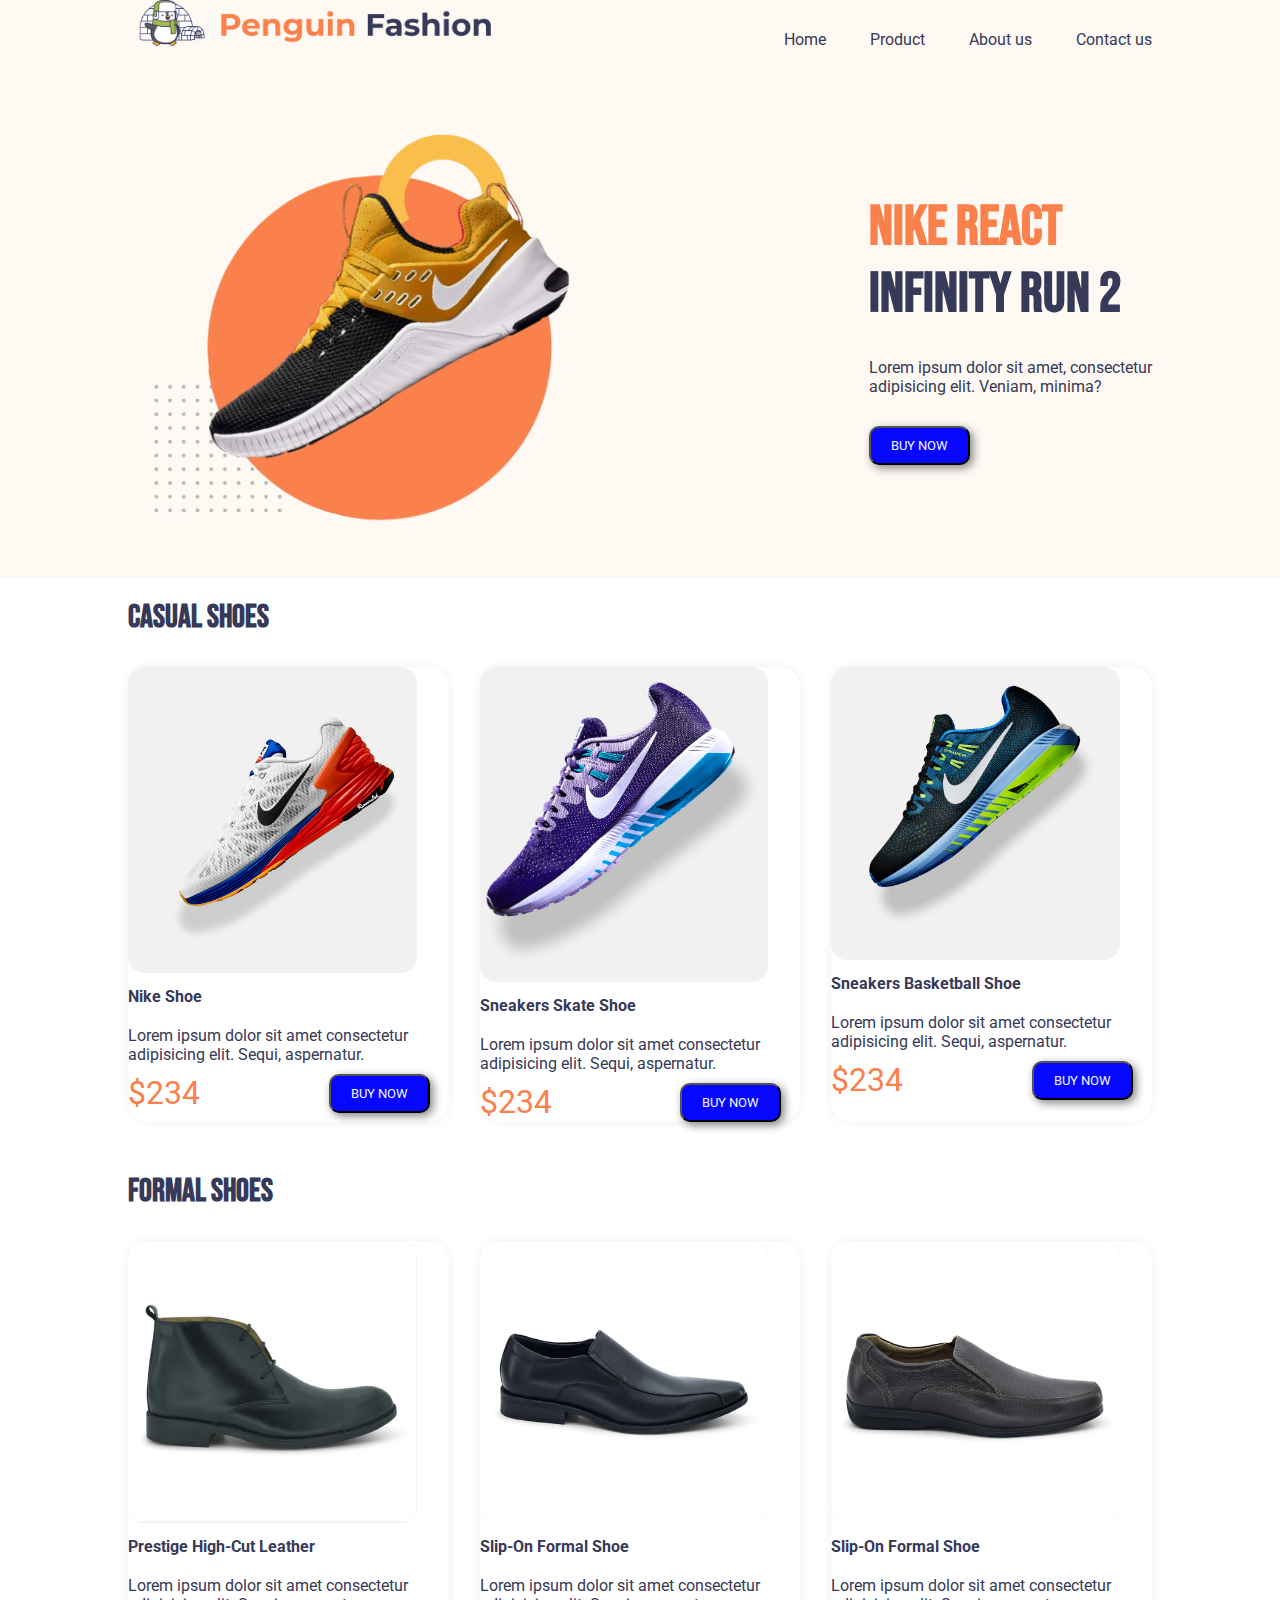
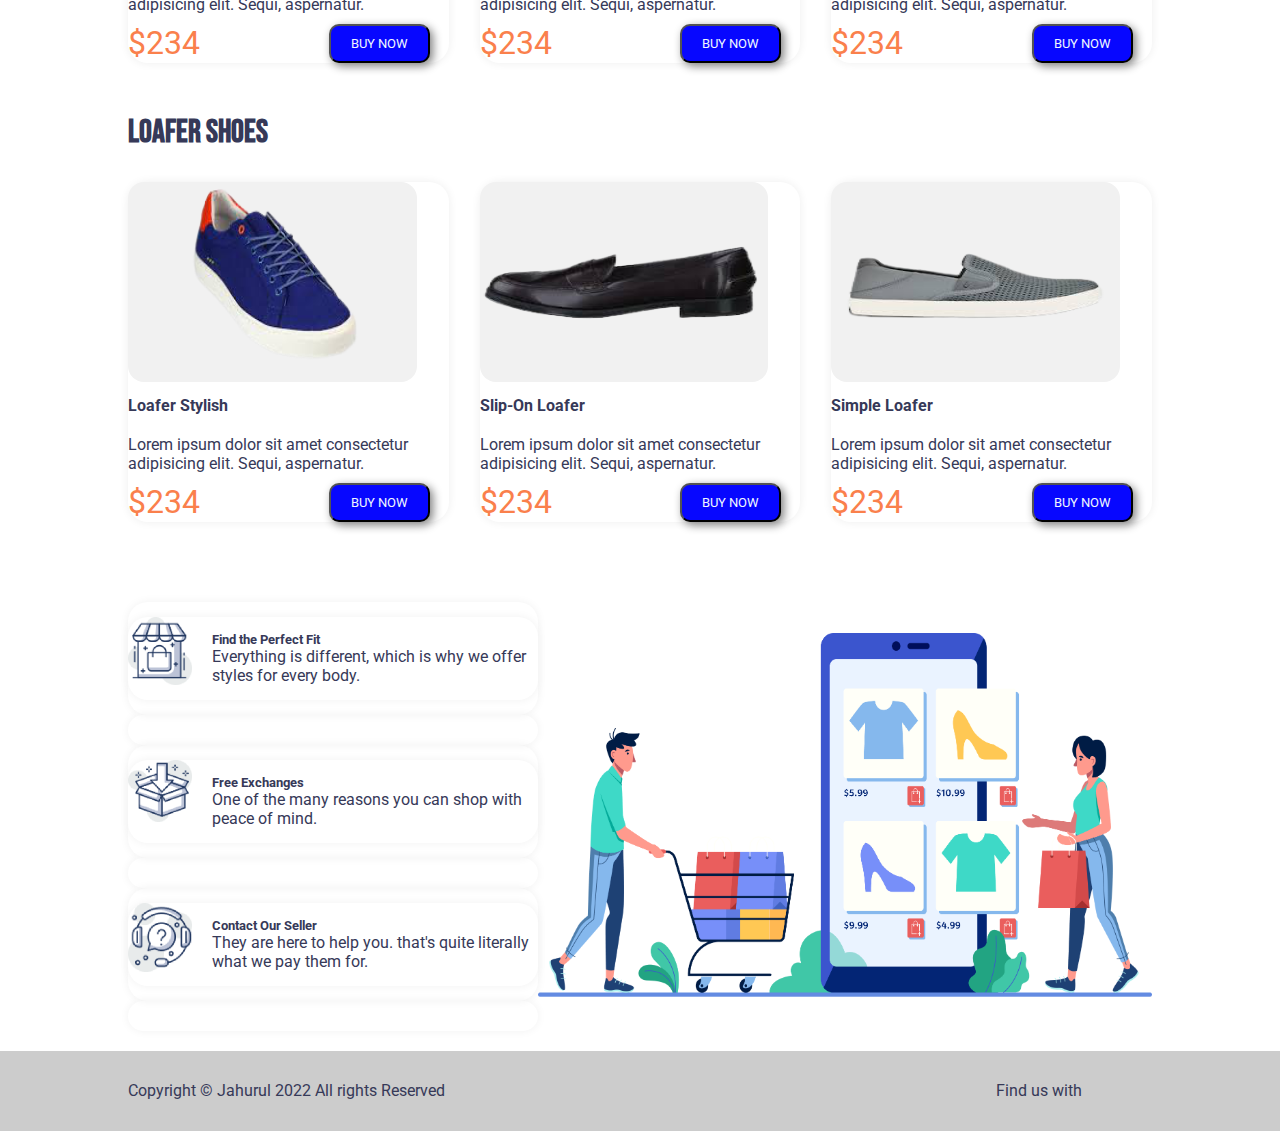
<file: index.html>
<!DOCTYPE html>
<html lang="en">
<head>
    <meta charset="UTF-8">
    <meta http-equiv="X-UA-Compatible" content="IE=edge">
    <meta name="viewport" content="width=device-width, initial-scale=1.0">

    <!-- page title -->
    <title>Penguin Fashion</title>

    <!-- title icon -->
    <link rel="icon" href="./icon/title.png" type="image/icon type">

    <!-- google fonts link -->
    <link rel="preconnect" href="https://fonts.googleapis.com">
    <link rel="preconnect" href="https://fonts.gstatic.com" crossorigin>
    <link href="https://fonts.googleapis.com/css2?family=Bebas+Neue&family=Roboto:wght@300;400;500&display=swap" rel="stylesheet">

    <!-- fontAwesome cdn link -->
    <link rel="stylesheet" href="https://use.fontawesome.com/releases/v5.15.4/css/all.css" integrity="sha384-DyZ88mC6Up2uqS4h/KRgHuoeGwBcD4Ng9SiP4dIRy0EXTlnuz47vAwmeGwVChigm" crossorigin="anonymous"/>

    <!-- css link -->
    <link rel="stylesheet" href="./css/style.css">

    <!-- responsive styleSheet link -->
    <link rel="stylesheet" href="./css/responsive.css">
</head>

<body>
    <div class="container">
        <!-- header start -->
        <header>
            <div class="header-top">
                <div class="logo">
                    <a href="./index.html"><img src="./image/logo.png" alt="Logo"></a>
                </div>
                <nav>
                    <!-- menu toggle trigger -->
                    <input type="checkbox" name="trigger" id="trigger">
                    <label for="trigger" class="trigger"><i class="fas fa-angle-double-right"></i></label>
                    <!-- navigation menu -->
                    <ul>
                        <li><a href="./index.html">Home</a></li>
                        <li><a href="./index.html#product">Product</a></li>
                        <li><a href="./about.html">About us</a></li>
                        <li><a href="./contact.html">Contact us</a></li>
                    </ul>
                </nav>
            </div>
            <div class="clear"></div>
            <div class="banner">
                <div class="content">
                    <h1><span>nike react</span> <br/>infinity run 2</h1>
                    <p>Lorem ipsum dolor sit amet, consectetur <br/> adipisicing elit. Veniam, minima?</p>
                    <button class="buy-now-btn"><i class="fas fa-shopping-cart"></i> buy now</button>
                </div>
                <div class="image">
                    <img src="./image/page-banner.png" alt="page banner">
                </div>
            </div>
        </header>
        <!-- header end -->

        <main>
            <!-- casual shoes type -->
            <div class="casual" id="product">
                <h3>casual shoes</h3>
            </div>
            <div class="casual-types">
                <div class="card">
                    <img src="./image/nike-shoe.png" alt="nike shoe">
                    <div class="card-body">
                        <h4 class="card-title">Nike Shoe</h4>
                        <p>Lorem ipsum dolor sit amet consectetur adipisicing elit. Sequi, aspernatur.</p>
                        <span>$234</span>
                        <button class="buy-now-btn"><i class="fas fa-shopping-cart"></i> buy now</button>
                    </div>
                </div>
                <div class="card">
                    <img src="./image/sneakers-skate-shoe.png" alt="Sneakers skate shoe">
                    <div class="card-body">
                        <h4 class="card-title">Sneakers Skate Shoe</h4>
                        <p>Lorem ipsum dolor sit amet consectetur adipisicing elit. Sequi, aspernatur.</p>
                        <span>$234</span>
                        <button class="buy-now-btn"><i class="fas fa-shopping-cart"></i> buy now</button>
                    </div>
                </div>
                <div class="card">
                    <img src="./image/sneakers-basketball-shoe.png" alt="Sneakers Basketball Shoe">
                    <div class="card-body">
                        <h4 class="card-title">Sneakers Basketball Shoe</h4>
                        <p>Lorem ipsum dolor sit amet consectetur adipisicing elit. Sequi, aspernatur.</p>
                        <span>$234</span>
                        <button class="buy-now-btn"><i class="fas fa-shopping-cart"></i> buy now</button>
                    </div>
                </div>
            </div>
            <!-- formal shoes type -->
            <div class="type-heading">
                <h3>formal shoes</h3>
            </div>
            <div class="formal-types">
                <div class="card">
                    <img src="./image/prestige.png" alt="Prestige high-cut leather">
                    <div class="card-body">
                        <h4 class="card-title">Prestige High-Cut Leather</h4>
                        <p>Lorem ipsum dolor sit amet consectetur adipisicing elit. Sequi, aspernatur.</p>
                        <span>$234</span>
                        <button class="buy-now-btn"><i class="fas fa-shopping-cart"></i> buy now</button>
                    </div>
                </div>
                <div class="card">
                    <img src="./image/slip-on.png" alt="slip-on formal shoe">
                    <div class="card-body">
                        <h4 class="card-title">Slip-On Formal Shoe</h4>
                        <p>Lorem ipsum dolor sit amet consectetur adipisicing elit. Sequi, aspernatur.</p>
                        <span>$234</span>
                        <button class="buy-now-btn"><i class="fas fa-shopping-cart"></i> buy now</button>
                    </div>
                </div>
                <div class="card">
                    <img src="./image/slip-on-type-two.png" alt="Slip-On Formal Shoe">
                    <div class="card-body">
                        <h4 class="card-title">Slip-On Formal Shoe</h4>
                        <p>Lorem ipsum dolor sit amet consectetur adipisicing elit. Sequi, aspernatur.</p>
                        <span>$234</span>
                        <button class="buy-now-btn"><i class="fas fa-shopping-cart"></i> buy now</button>
                    </div>
                </div>
            </div>
            <div class="clear"></div>
            <!-- loafer shoes type -->
            <div class="type-heading">
                <h3>Loafer Shoes</h3>
            </div>
            <div class="loafer-types">
                <div class="card">
                    <img src="./image/loafer-type1.png" alt="Prestige high-cut leather">
                    <div class="card-body">
                        <h4 class="card-title">Loafer Stylish</h4>
                        <p>Lorem ipsum dolor sit amet consectetur adipisicing elit. Sequi, aspernatur.</p>
                        <span>$234</span>
                        <button class="buy-now-btn"><i class="fas fa-shopping-cart"></i> buy now</button>
                    </div>
                </div>
                <div class="card">
                    <img src="./image/loafer-type2.png" alt="slip-on loafer shoe">
                    <div class="card-body">
                        <h4 class="card-title">Slip-On Loafer</h4>
                        <p>Lorem ipsum dolor sit amet consectetur adipisicing elit. Sequi, aspernatur.</p>
                        <span>$234</span>
                        <button class="buy-now-btn"><i class="fas fa-shopping-cart"></i> buy now</button>
                    </div>
                </div>
                <div class="card">
                    <img src="./image/loafer-type3.png" alt="Simple Loafer">
                    <div class="card-body">
                        <h4 class="card-title">Simple Loafer</h4>
                        <p>Lorem ipsum dolor sit amet consectetur adipisicing elit. Sequi, aspernatur.</p>
                        <span>$234</span>
                        <button class="buy-now-btn"><i class="fas fa-shopping-cart"></i> buy now</button>
                    </div>
                </div>
            </div>
            <!-- finding section -->
            <section>
                <div>
                    <div>
                        <img src="./image/shop.png" alt="shop">
                        <div>
                            <h5>Find the Perfect Fit</h5>
                            <p>Everything is different, which is why we offer styles for every body.</p>
                        </div>
                    </div>
                    <div class="clear"></div>
                    <div>
                        <img src="./image/box.png" alt="Exchange">
                        <div>
                            <h5>Free Exchanges</h5>
                            <p>One of the many reasons you can shop with peace of mind.</p>
                        </div>
                    </div>
                    <div class="clear"></div>
                    <div>
                        <img src="./image/qsign.png" alt="Contact to seller" id="contact">
                        <div>
                            <h5>Contact Our Seller</h5>
                            <p>They are here to help you. that's quite literally what we pay them for.</p>
                        </div>
                    </div>
                    <div class="clear"></div>
                </div>
                <div footer-cart>
                    <img src="./image/footer-cart.png" alt="cart-image" width="100%">
                </div>
            </section>
        </main>
        <!-- footer start -->
        <footer>
            <div class="copyright">Copyright &#169; Jahurul 2022 All rights Reserved</div>
            <!-- social link -->
            <div class="social-link">
                <span>Find us with</span>
                <a href=""><i class="fab fa-facebook" title="facebook"></i></a>
                <a href=""><i class="fab fa-youtube" title="youtube"></i></a>
                <a href=""><i class="fab fa-twitter" title="twitter"></i></a>
                <a href=""><i class="fab fa-instagram" title="instagram"></i></a>
                <a href=""><i class="fab fa-whatsapp" title="whats app"></i></a>
                <a href=""><i class="fab fa-viber" title="Viber"></i></a>
                <a href=""><i class="fab fa-telegram" title="telegram"></i></a>
            </div>
        </footer>
        <!-- footer end -->
    </div>
</body>
</html>
</file>
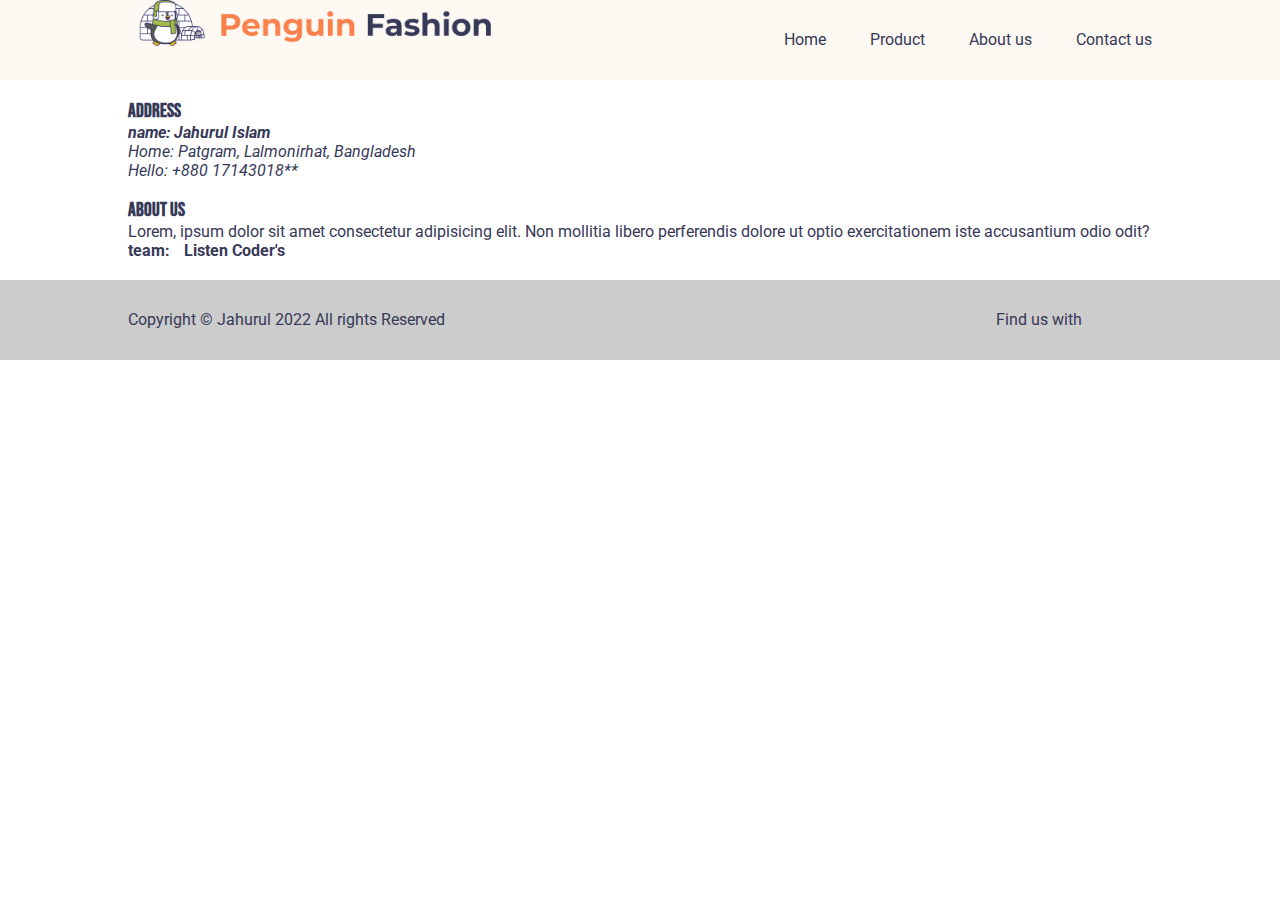
<file: about.html>
<!DOCTYPE html>
<html lang="en">
<head>
    <meta charset="UTF-8">
    <meta http-equiv="X-UA-Compatible" content="IE=edge">
    <meta name="viewport" content="width=device-width, initial-scale=1.0">

    <!-- page title -->
    <title>Penguin Fashion</title>

    <!-- title icon -->
    <link rel="icon" href="./icon/title.png" type="image/icon type">

    <!-- google fonts link -->
    <link rel="preconnect" href="https://fonts.googleapis.com">
    <link rel="preconnect" href="https://fonts.gstatic.com" crossorigin>
    <link href="https://fonts.googleapis.com/css2?family=Bebas+Neue&family=Roboto:wght@300;400;500&display=swap" rel="stylesheet">

    <!-- fontAwesome cdn link -->
    <link rel="stylesheet" href="https://use.fontawesome.com/releases/v5.15.4/css/all.css" integrity="sha384-DyZ88mC6Up2uqS4h/KRgHuoeGwBcD4Ng9SiP4dIRy0EXTlnuz47vAwmeGwVChigm" crossorigin="anonymous"/>

    <!-- css link -->
    <link rel="stylesheet" href="./css/style.css">

    <!-- responsive styleSheet link -->
    <link rel="stylesheet" href="./css/responsive.css">
</head>

<body>
    <div class="container">
        <!-- header start -->
        <header>
            <div class="header-top">
                <div class="logo">
                    <a href="./index.html"><img src="./image/logo.png" alt="Logo"></a>
                </div>
                <nav>
                    <!-- menu toggle trigger -->
                    <input type="checkbox" name="trigger" id="trigger">
                    <label for="trigger" class="trigger"><i class="fas fa-angle-double-right"></i></label>
                    <!-- navigation menu -->
                    <ul>
                        <li><a href="./index.html">Home</a></li>
                        <li><a href="./index.html#product">Product</a></li>
                        <li><a href="./about.html">About us</a></li>
                        <li><a href="./contact.html">Contact us</a></li>
                    </ul>
                </nav>
            </div>
            <div class="clear"></div>
        </header>
        <!-- header end -->

        <main>
            <h3>Address</h3>
            <address>
                <strong><i class="fas fa-user"></i> name: Jahurul Islam</strong>
                <p><i class="fas fa-home"></i>Home: Patgram, Lalmonirhat, Bangladesh</p>
                <p><i class="fas fa-phone"></i>Hello: +880 17143018**</p>
            </address>
            <br>
            <h3>About us</h3>
            <blockquote>
                Lorem, ipsum dolor sit amet consectetur adipisicing elit. Non mollitia libero perferendis dolore ut optio exercitationem iste accusantium odio odit?
            </blockquote>
            <strong>team: <a href="https://web.facebook.com/groups/listencoderscommunity" target="_blank">Listen Coder's</a></strong>
        </main>
        <!-- footer start -->
        <footer>
            <div class="copyright">Copyright &#169; Jahurul 2022 All rights Reserved</div>
            <!-- social link -->
            <div class="social-link">
                <span>Find us with</span>
                <a href=""><i class="fab fa-facebook" title="facebook"></i></a>
                <a href=""><i class="fab fa-youtube" title="youtube"></i></a>
                <a href=""><i class="fab fa-twitter" title="twitter"></i></a>
                <a href=""><i class="fab fa-instagram" title="instagram"></i></a>
                <a href=""><i class="fab fa-whatsapp" title="whats app"></i></a>
                <a href=""><i class="fab fa-viber" title="Viber"></i></a>
                <a href=""><i class="fab fa-telegram" title="telegram"></i></a>
            </div>
        </footer>
        <!-- footer end -->
    </div>
</body>
</html>
</file>
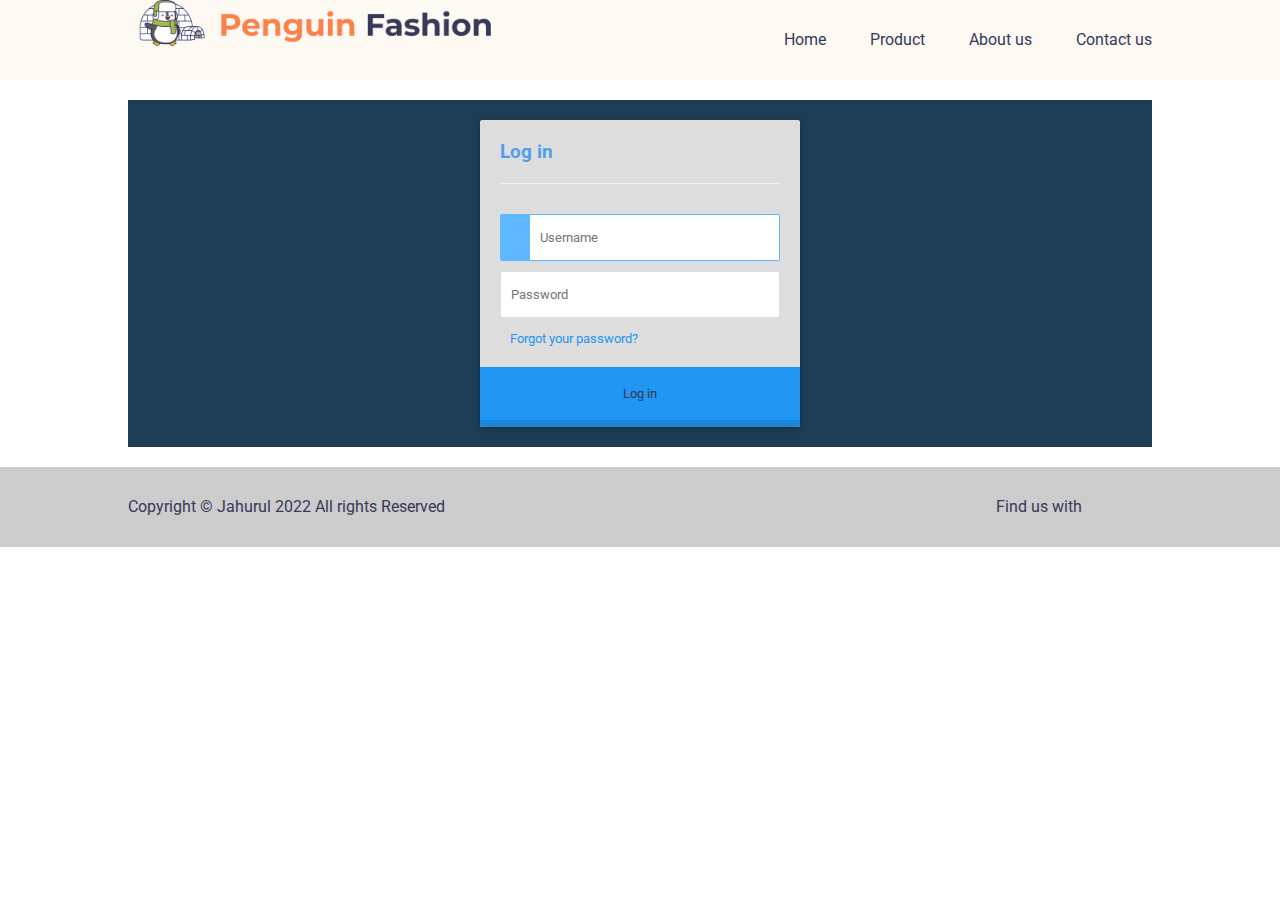
<file: contact.html>
<!DOCTYPE html>
<html lang="en">
<head>
    <meta charset="UTF-8">
    <meta http-equiv="X-UA-Compatible" content="IE=edge">
    <meta name="viewport" content="width=device-width, initial-scale=1.0">

    <!-- page title -->
    <title>Penguin Fashion</title>

    <!-- title icon -->
    <link rel="icon" href="./icon/title.png" type="image/icon type">

    <!-- google fonts link -->
    <link rel="preconnect" href="https://fonts.googleapis.com">
    <link rel="preconnect" href="https://fonts.gstatic.com" crossorigin>
    <link href="https://fonts.googleapis.com/css2?family=Bebas+Neue&family=Roboto:wght@300;400;500&display=swap" rel="stylesheet">

    <!-- fontAwesome cdn link -->
    <link rel="stylesheet" href="https://use.fontawesome.com/releases/v5.15.4/css/all.css" integrity="sha384-DyZ88mC6Up2uqS4h/KRgHuoeGwBcD4Ng9SiP4dIRy0EXTlnuz47vAwmeGwVChigm" crossorigin="anonymous"/>

    <!-- css link -->
    <link rel="stylesheet" href="./css/style.css">

    <!-- responsive styleSheet link -->
    <link rel="stylesheet" href="./css/responsive.css">
</head>

<body>
    <div class="container">
        <!-- header start -->
        <header>
            <div class="header-top">
                <div class="logo">
                    <a href="./index.html"><img src="./image/logo.png" alt="Logo"></a>
                </div>
                <nav>
                    <!-- menu toggle trigger -->
                    <input type="checkbox" name="trigger" id="trigger">
                    <label for="trigger" class="trigger"><i class="fas fa-angle-double-right"></i></label>
                    <!-- navigation menu -->
                    <ul>
                        <li><a href="./index.html">Home</a></li>
                        <li><a href="./index.html#product">Product</a></li>
                        <li><a href="./about.html">About us</a></li>
                        <li><a href="./contact.html">Contact us</a></li>
                    </ul>
                </nav>
            </div>
            <div class="clear"></div>
        </header>
        <!-- header end -->

        <main>
            <div class="wrapper">
                <form class="login">
                  <p class="title">Log in</p>
                  <input type="text" placeholder="Username" autofocus/>
                  <input type="password" placeholder="Password" />
                  <a href="#">Forgot your password?</a>
                  <button>
                  <span class="state">Log in</span>
                </button>
                </form>
              </div>
        </main>
        <!-- footer start -->
        <footer>
            <div class="copyright">Copyright &#169; Jahurul 2022 All rights Reserved</div>
            <!-- social link -->
            <div class="social-link">
                <span>Find us with</span>
                <a href=""><i class="fab fa-facebook" title="facebook"></i></a>
                <a href=""><i class="fab fa-youtube" title="youtube"></i></a>
                <a href=""><i class="fab fa-twitter" title="twitter"></i></a>
                <a href=""><i class="fab fa-instagram" title="instagram"></i></a>
                <a href=""><i class="fab fa-whatsapp" title="whats app"></i></a>
                <a href=""><i class="fab fa-viber" title="Viber"></i></a>
                <a href=""><i class="fab fa-telegram" title="telegram"></i></a>
            </div>
        </footer>
        <!-- footer end -->
    </div>
</body>
</html>
</file>
<file: css/style.css>
/* ========================
css basic setup start
==========================*/
*
{
    margin: 0;
    padding: 0;
    font-family: 'Roboto', sans-serif;
    justify-content: space-between;
    color: #363958;
    box-sizing: border-box;
}
h1,h2,h3
{
    font-family: 'Bebas Neue', cursive;
}
ul li
{
    list-style: none;
}
a
{
    text-decoration: none;
}
.buy-now-btn
{
    padding: 10px 20px;
    color: aliceblue;
    background-color: #0707ff;
    text-transform: uppercase;
    border-radius: 10px;
    box-shadow: 3px 3px 10px gray;
}
.clear
{
    clear: both;
}
/* ==========================
main css start
============================*/
header
{
    background-color: #FeF9F3;
    padding: 0 10%;
}
.header-top
{
    height: 5rem;
}
.logo
{
    width: 50%;
    float: left;
}
.logo img
{
    margin:0 auto;
    height: 3rem;
}
nav
{
    float: right;
    line-height: 5rem;
}
#trigger, .trigger
{
    display: none;
}
ul li
{
    margin-left: 30px;
    display: inline;
}
ul li a
{
    display: inline-block;
    color: #363958;
}
.banner
{
    display: flex;
    align-items: center;
    justify-content: space-between;
    flex-direction: row-reverse;
}
.banner h1
{
    font-size: 3.5rem;
    color: #363958;
}
.banner .content span
{
    color: #FA804C;
    font-family: 'Bebas Neue', cursive;
}
.banner .content p
{
    padding: 30px 0;
}
main
{
    padding: 20px 10%;
}
main > div h3
{
    font-size: 2rem;
    color: #363958;
}
.casual-types,.formal-types,.loafer-types
{
    padding-top: 30px;
    display: grid;
    grid-gap: 3%;
    grid-template-columns: auto auto auto;
}
.card
{
    box-shadow: 0 0 10px #eeeeee;
    border-radius: 20px;
}
.casual-types img,.formal-types img,.loafer-types img
{
    width: 90%;
    border-radius: 1rem;
    align-items: center;
    background-color: #F1F1F1;
}
.casual-types h4,.formal-types h4, .loafer-types h4
{
    padding: 10px 0;
}
.casual-types p, .formal-types p, .loafer-types p
{
    padding: 10px 0;
}
.casual-types span,.formal-types span, .loafer-types span
{
    color: #FA804C;
    font-size: 2rem;
}
.casual-types .buy-now-btn,.formal-types .buy-now-btn,.loafer-types .buy-now-btn
{
    float: right;
    margin-right: 6%;
}
.type-heading
{
    margin-top: 50px;
}
.loafer-types img
{
    height: 200px;
}
.formal
{
    margin: 30px 0;
}
section
{
    margin-top: 5rem;
    display: grid;
    grid-template-columns: 40% auto;
    align-items: center;
}
section div div img
{
    float: left;
    margin-right: 20px;
    width: 4rem;
}
section div div
{
    padding: 15px 0;
    box-shadow: 0 0 10px #F1F1F1;
    border-radius: 20px;
}
footer
{
    display: flex;
    padding: 0 10%;
    line-height: 5rem;
    background-color: #cccccc;
}
footer span,a
{
    padding-left: 10px;
}
.buy-now-btn:hover
{
    box-shadow: 3px 3px 10px gray inset;
}
ul li:hover
{
    background-color: #ddd;
}
/* ==============================
home page css end here
================================*/
/* login form css */
body
{
    height: 100vh;
    background-size: cover;
}
* 
{
    box-sizing: border-box;
}
.wrapper
{
    display: flex;
    align-items: center;
    flex-direction: column;
    justify-content: center;
    width: 100%;
    min-height: 100%;
    padding: 20px;
    background: rgba(4, 40, 68, 0.90);
}
.login
{
    border-radius: 2px;
    padding: 10px 20px 20px 20px;
    width: 90%;
    max-width: 320px;
    background: #ddd;
    position: relative;
    padding-bottom: 80px;
    box-shadow: 0px 1px 5px rgba(0, 0, 0, 0.3);
}
.login input
{
    display: block;
    padding: 15px 10px;
    margin-bottom: 10px;
    width: 100%;
    border: 1px solid #ddd;
    transition: border-width 0.5s ease;
    border-radius: 2px;
    color: #ccc;
}
.login input:focus
{
    outline: none;
    color: #444;
    border-color: #5fb7ff;
    border-left-width: 30px;
}
.login a
{
    font-size: 0.8em;
    color: #2196F3;
    text-decoration: none;
}
.login .title
{
    color: rgb(77, 159, 241);
    font-size: 1.2em;
    font-weight: bold;
    margin: 10px 0 30px 0;
    border-bottom: 1px solid #eee;
    padding-bottom: 20px;
}
.login button
{
    width: 100%;
    height: 100%;
    padding: 10px 10px;
    background: #2196F3;
    color: #eeeeee;
    display: block;
    border: none;
    margin-top: 20px;
    position: absolute;
    left: 0;
    bottom: 0;
    max-height: 60px;
    border: 0px solid rgba(0, 0, 0, 0.1);
    border-radius: 0 0 2px 2px;
    transform: rotateZ(0deg);
    transition: all 0.1s ease-out;
    border-bottom-width: 7px;
}
.login:not(.loading) button:focus
{
    border-bottom-width: 4px;
}
</file>
<file: css/responsive.css>
/* ==============================
responsive style here
================================*/
/* Tablets Ipads portrait mode */
@media only screen and (max-width: 1024px)
{
    header
    {
        padding: 0 5%;
    }
    main
    {
        padding: 20px 5%;
    }
    footer
    {
        padding: 0 5%;
    }
}
/* =================================
responsive for tablet
==================================*/
@media only screen and (max-width:767px)
{
    .banner
    {
        flex-direction: column;
    }
    .trigger
    {
        display: block;
        position: fixed;
        float: right;
        transition: 0.5s;
    }
    .trigger:hover
    {
        transform: scale(1.5);
    }
    ul
    {
        background-color: slategrey;
        position: fixed;
        top: 5rem;
        transition: 0.5s;
        height: 100vh;
        left: 100%;
        width: 120%;
        z-index: 1;
    }
    ul li
    {
        text-align: center;
        display: block;
    }
    ul li a
    {
        display: block;
    }
    .casual-types, .formal-types, .loafer-types
    {
        grid-template-columns: auto auto;
    }
    #trigger:checked ~ ul
    {
        left: -15%;
    }
    #trigger:checked + label
    {
        transform: rotate(90deg);
    }
    footer
    {
        flex-direction: column;
        justify-content: center;
        align-items: center;
        line-height: 2.5rem;
    }
    section div div
    {
        padding: 10px 0;
    }
    section
    {
        display: flex;
        text-align: center;
        flex-direction: column-reverse;
    }
    .type-heading h3
    {
        margin-top: 100px;
        text-align: center;
    }
    .casual
    {
        text-align: center;
    }
    section div div img
    {
        float: none;
        display: block;
        margin: auto;
    }
    .logo a img
    {
        width: 100%;
    }
}
/* =================================
responsive for mobile
==================================*/
@media only screen and (max-width: 480px)
{
    .casual-types, .formal-types, .loafer-types
    {
        grid-template-columns: auto;
    }
}
</file>
